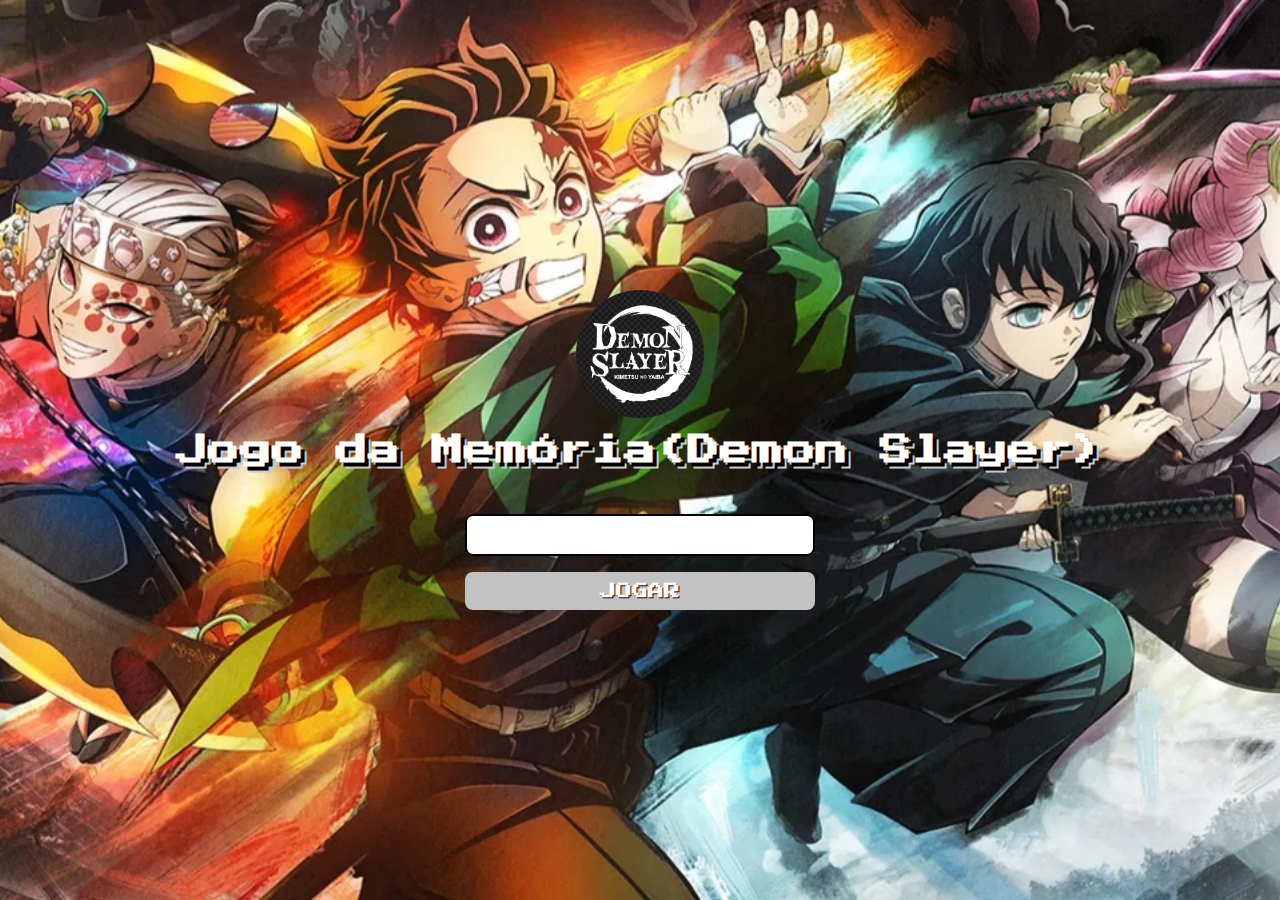
<file: index.html>
<!DOCTYPE html>
<html lang="pt-br">

<head>
    <meta charset="UTF-8">
    <meta name="viewport" content="width=device-width, initial-scale=1.0">
    <title>Jogo da Memória</title>
    <link rel="stylesheet" href="css/login.css">
    <script src="js/oni.js" defer></script>
</head>

<body>

    <form class="login-form">

        <div class="login__header">
            <img src="images/logo.jfif" alt="logo">

            <h1>Jogo da Memória(Demon Slayer)</h1>

        </div>

        <input type="text" class="login__input">
       <button type="submit" class="login__button" disabled>JOGAR</button>

    </form>
</body>

</html>
</file>
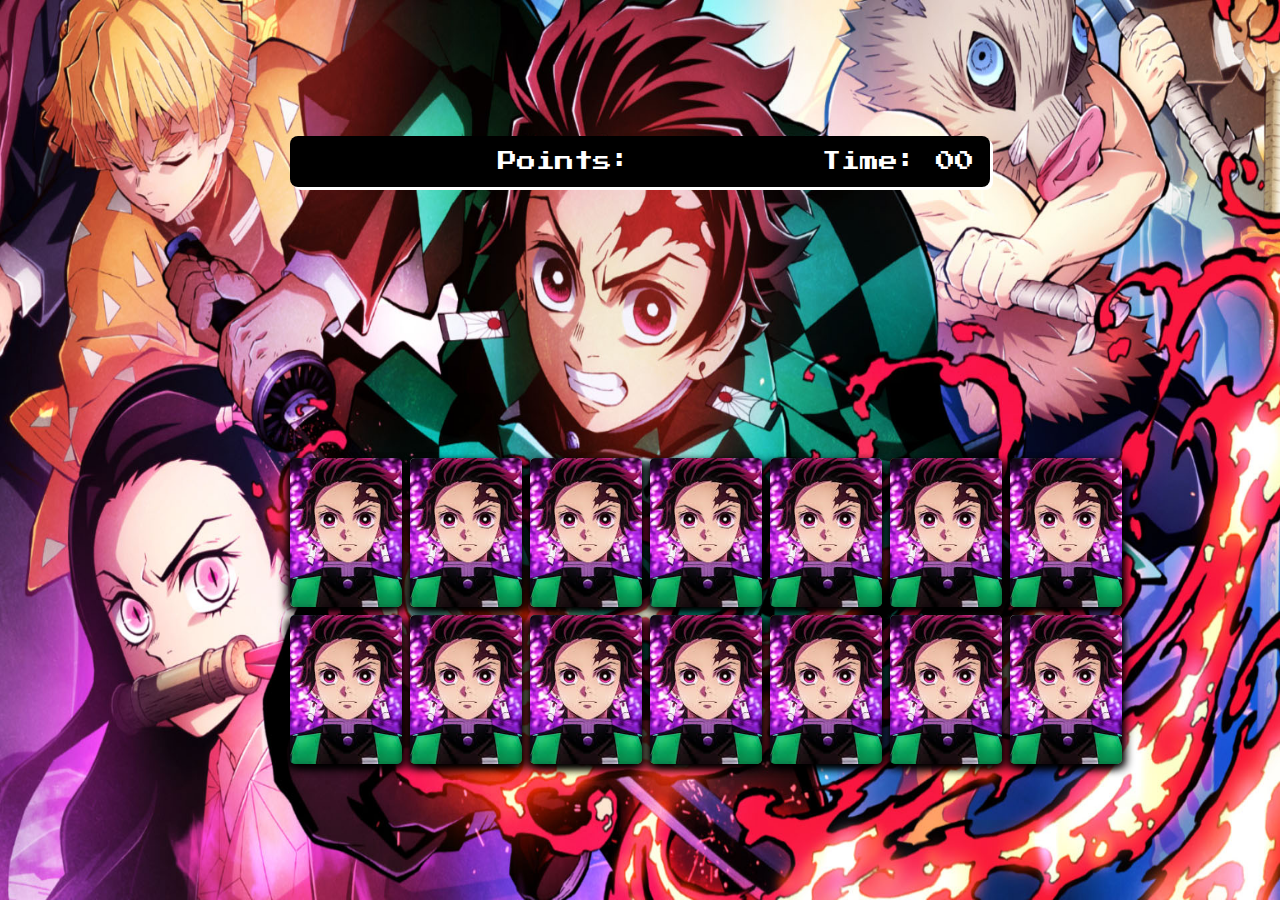
<file: pages/game.html>
<!DOCTYPE html>
<html lang="pt-br">
<head>
    <meta charset="UTF-8">
    <meta name="viewport" content="width=device-width, initial-scale=1.0">

    <link rel="stylesheet" href="../css/game.css">

    <script src="../js/game.js"defer></script>

    <title>Game - Game of memory</title>
</head>
<body>
    
    <main>
        <header>
            <span class="player"></span>
            <span>
                Points: <span class="points"></span>
            </span>
            <span>
                Time: <span class="timer">00</span>
            </span>
        </header>

        <div class="grid">
            <!-- <div class="card">
                <div class="face front" ></div>
                <div class="face back"></div> -->
            </div>
        </div>
    </main>


</body>
</html>
</file>
<file: css/login.css>
@import url(reset.css);

body {
    display: grid;
    place-items: center;
    height: 100vh;
    background: url(../images/intro.jfif)center ;
    background-size: cover;
}

.login-form {
    display: flex;
    flex-direction: column;
    align-items: center;
    justify-content: center;
    height: 100%;
    padding: 0 4rem;
}

.login__header {
    text-align: center;
    margin-bottom: 3rem;
}

.login__header img {
    width: 8rem;
    height: 8rem;
    border-radius: 50%;
}

.login__header h1 {
    color: #fff;
    text-shadow: 4px 4px #000, 6px 6px #ccc;
    margin-top: 1rem;
}

.login__input {
    border: 2px solid #000;
    padding: .7rem;
    border-radius: 8px;
    color: #e08256;
    outline-color: #b86c48;
    font-size: 1rem;
    width: 100%;
    max-width: 350px;
    margin-bottom: 1rem;
}

.login__button {
    width: 100%;
    padding: .7rem;
    max-width: 350px;
    border-radius: 8px;
    background-color: #bd714d;
    color: #fff;
    text-shadow: 1px 1px #000;
    font-size: 1rem;
    text-transform: uppercase;
    font-weight: bold;
}

.login__button:disabled{
    background-color: #c2c2c2;
    cursor: auto;
}
</file>
<file: css/game.css>
@import url('reset.css');

body {
    background: url(../images/Demon-Slayer.jfif) center no-repeat;
    background-size: 100% 100%;
    height: 100vh;
    color: rgb(255, 255, 255);
}

main {
    height: 100vh;
    width: 100%;

    display: grid;
    place-items: center;

}

header {
    background-color: rgb(0, 0, 0);
    width: calc(100% - 10%);
    max-width: 700px;
    display: flex;
    align-items: center;
    justify-content: space-between;
    font-size: 1.2rem;
    padding: 1rem  1rem;
    border-radius: 8px;
    box-shadow: 3px 3px;
}

.grid {
width: 90vw;
max-width: 700px;
grid-template-columns: repeat(7,1fr);
display: grid;
gap: .5rem;
}

.card {
    aspect-ratio: 3/4;
    width: 7rem;
    border-radius: 5px;
    position: relative;
    cursor: pointer;
    transform-style: preserve-3d;
    transition: all 500ms ease;
}

/* .card:active {
    transform: rotateY(180deg);
} */

.face {
width: 100%;
height: 100%;
position: absolute;
box-shadow: 4px 4px 8px #000000;
border-radius: 5px;
background-size: cover !important;
}

.front {
    /* background: url(../images/foto\inosuke.jfif) center; */
     transform: rotateY(180deg); 
     background-size:100% 100% !important;
}

.back {
     background: url(../images/tanjiro.jfif) center; 
    backface-visibility: hidden;
}

/* classses que vão ser adicionadas com javascript */
.revela-card {
    transform: rotateY(180deg);
}

.disabled-card {
    filter: saturate(0);
    opacity: 0.7;
}

@media (max-width: 700px) {
    .grid {
        grid-template-columns: repeat(4,1fr);
    }

    .card {
        aspect-ratio: 3/5;
        width: 4rem;
    }
}
</file>
